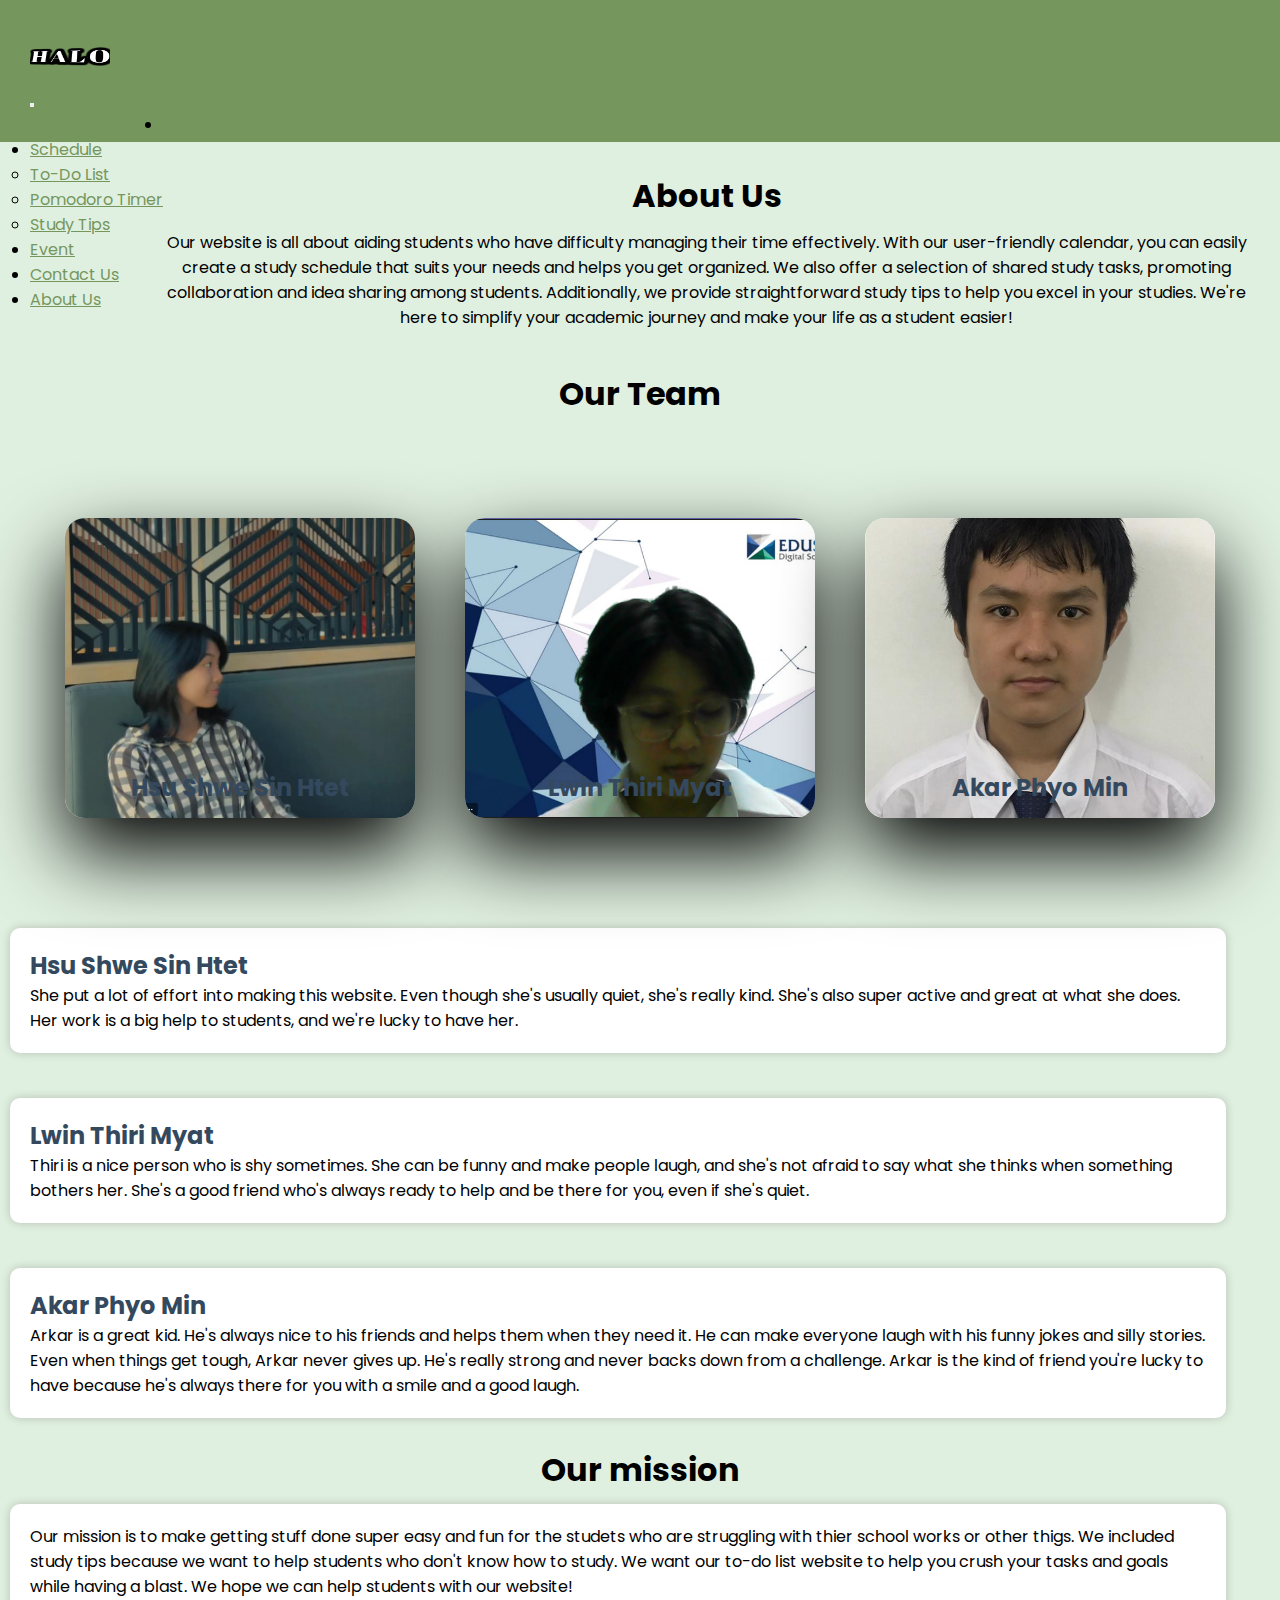
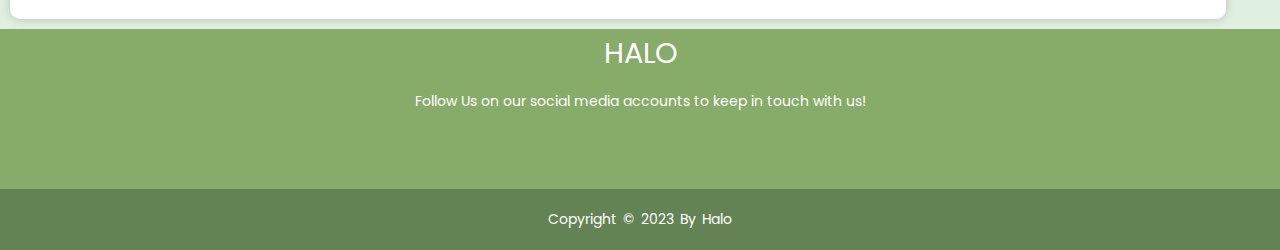
<file: page/about.html>
<!DOCTYPE html>
<html>
<head>
	<title>About Us</title>
  <link rel="icon" type="image/x-icon" href="../img/logo.png">
    <link href="https://cdn.jsdelivr.net/npm/bootstrap@5.0.2/dist/css/bootstrap.min.css" rel="stylesheet" integrity="sha384-EVSTQN3/azprG1Anm3QDgpJLIm9Nao0Yz1ztcQTwFspd3yD65VohhpuuCOmLASjC" crossorigin="anonymous">
    <link href="../Css/about.css" rel="stylesheet">
    <link rel="stylesheet" href="https://cdn.jsdelivr.net/npm/bootstrap-icons@1.10.3/font/bootstrap-icons.css">
    <link rel="stylesheet" href="https://cdnjs.cloudflare.com/ajax/libs/font-awesome/6.4.2/css/all.min.css" integrity="sha512-z3gLpd7yknf1YoNbCzqRKc4qyor8gaKU1qmn+CShxbuBusANI9QpRohGBreCFkKxLhei6S9CQXFEbbKuqLg0DA==" crossorigin="anonymous" referrerpolicy="no-referrer" />
</head>
<body>
    <nav class="navbar navbar-expand-lg navbar-dark container-fluid" >
      <a href="#" class="logo"><img src="../img/logo.png" alt="Logo"></a>
        <div class="container">
          <button class="navbar-toggler" type="button" data-bs-toggle="collapse" data-bs-target="#navbarNav" aria-controls="navbarNav" aria-expanded="false" aria-label="Toggle navigation">
            <span class="navbar-toggler-icon"></span>
          </button>
          <div class="collapse navbar-collapse" id="navbarNav">
            <ul class="navbar-nav">
              <a class="nav-link" href="../index.html">Home</a>
              <li class="nav-item dropdown">
                <a class="nav-link dropdown-toggle" href="#" id="navbarDropdown" role="button" data-bs-toggle="dropdown" aria-expanded="false">
                  Schedule
                </a>
                <ul class="dropdown-menu" aria-labelledby="navbarDropdown">
                  <li><a class="dropdown-item" href="todo.html">To-Do List</a></li>
                  <li><a class="dropdown-item" href="timer.html">Pomodoro Timer</a></li>
                  <li><a class="dropdown-item" href="studytip.html">Study Tips</a></li>
                </ul>
              </li>
              <li class="nav-item">
                <a class="nav-link" href="calender.html">Event</a>
              </li>
              <li class="nav-item">
                <a class="nav-link" href="contact.html">Contact Us</a>
              </li>
              <li class="nav-item">
                <a class="nav-link" href="about.html">About Us</a>
              </li>
            </ul>
          </div>
          <ul class="navbar-nav ms-auto">
            <li class="nav-item">
              <a class="nav-link" href="signup.html">Sign in/ Sign up</a>
            </li>
          </ul>
        </div>
    </nav>
    <div class="aboutus">
      <h1>About Us</h1>
      <p>Our website is all about aiding students who have difficulty managing their time effectively. With our user-friendly calendar, you can easily create a study schedule that suits your needs and helps you get organized. We also offer a selection of shared study tasks, promoting collaboration and idea sharing among students. Additionally, we provide straightforward study tips to help you excel in your studies. We're here to simplify your academic journey and make your life as a student easier!</p>
    </div>
    <h1 class="team">Our Team</h1>
    <div class="container2">
        <div class="card">
          <div class="imgBx">
              <img src="../img/Hsushwe.png">
          </div>
          <div class="content">
              <h2>Hsu Shwe Sin Htet</h2>
              <h3>Developer</h3>
              <ul class="socials-ac">
                <li><a href="https://www.facebook.com/profile.php?id=61553065602361&mibextid=2JQ9oc"><i class="fab fa-facebook"></i></a></li>
                <li><a href="https://www.instagram.com/hsushwesinhtet?igshid=NzZlODBkYWE4Ng%3D%3D"><i class="fab fa-instagram-square"></i></a></li>
              </ul> 
          </div>
      </div>
      <div class="card">
        <div class="imgBx">
            <img src="../img/thiri.png">
        </div>
        <div class="content">
            <h2>Lwin Thiri Myat</h2>
            <h3>Developer</h3>
            <ul class="socials-ac">
              <li><a href="#"><i class="fab fa-facebook"></i></a></li>
              <li><a href="#"><i class="fab fa-instagram-square"></i></a></li>
            </ul> 
        </div>
      </div>
      <div class="card">
        <div class="imgBx">
            <img src="../img/arkar.png">
        </div>
        <div class="content">
            <h2>Akar Phyo Min</h2>
            <h3>Developer</h3> 
            <ul class="socials-ac">
              <li><a href="https://www.facebook.com/profile.php?id=100079392758313"><i class="fab fa-facebook"></i></a></li>
              <li><a href="#"><i class="fab fa-instagram-square"></i></a></li>
            </ul>
        </div>
      </div>
    </div>
  <div class="members">
    <div class="member">
      <h2>Hsu Shwe Sin Htet</h2>
      <p>She put a lot of effort into making this website. Even though she's usually quiet, she's really kind. She's also super active and great at what she does. Her work is a big help to students, and we're lucky to have her. </p>
    </div><br>
    <div class="member">
      <h2>Lwin Thiri Myat</h2>
      <p>Thiri is a nice person who is shy sometimes. She can be funny and make people laugh, and she's not afraid to say what she thinks when something bothers her. She's a good friend who's always ready to help and be there for you, even if she's quiet. </p>
    </div><br>
    <div class="member">
      <h2>Akar Phyo Min</h2>
      <p>Arkar is a great kid. He's always nice to his friends and helps them when they need it. He can make everyone laugh with his funny jokes and silly stories. Even when things get tough, Arkar never gives up. He's really strong and never backs down from a challenge. Arkar is the kind of friend you're lucky to have because he's always there for you with a smile and a good laugh. </p>
    </div>
  </div>
  <br>
  <h1 class="team">Our mission</h1>
  <div class="member">
    <p>Our mission is to make getting stuff done super easy and fun for the studets who are struggling with thier school works or other thigs. We included study tips because we want to help students who don't know how to study. We want our to-do list website to help you crush your tasks and goals while having a blast. We hope we can help students with our website!</p> 
  </div>
  <footer>
    <div class="footer-content">
      <h3>HALO</h3>
      <p>Follow Us on our social media accounts to keep in touch with us!</p>
      <ul class="socials">
        <li><a href="https://www.facebook.com/profile.php?id=61553058461666"><i class="fab fa-facebook"></i></a></li>
        <li><a href="https://twitter.com/halo917373"><i class="fab fa-twitter-square"></i></a></li>
        <li><a href="#"><i class="fab fa-instagram-square"></i></a></li>
      </ul>
    </div>
    <div class="footer-bottom">
      <p>Copyright © 2023 by Halo</p>
    </div>
  </footer>
      <script src="https://cdn.jsdelivr.net/npm/bootstrap@5.0.2/dist/js/bootstrap.bundle.min.js" integrity="sha384-MrcW6ZMFYlzcLA8Nl+NtUVF0sA7MsXsP1UyJoMp4YLEuNSfAP+JcXn/tWtIaxVXM" crossorigin="anonymous"></script>
</body>
</html>
</file>
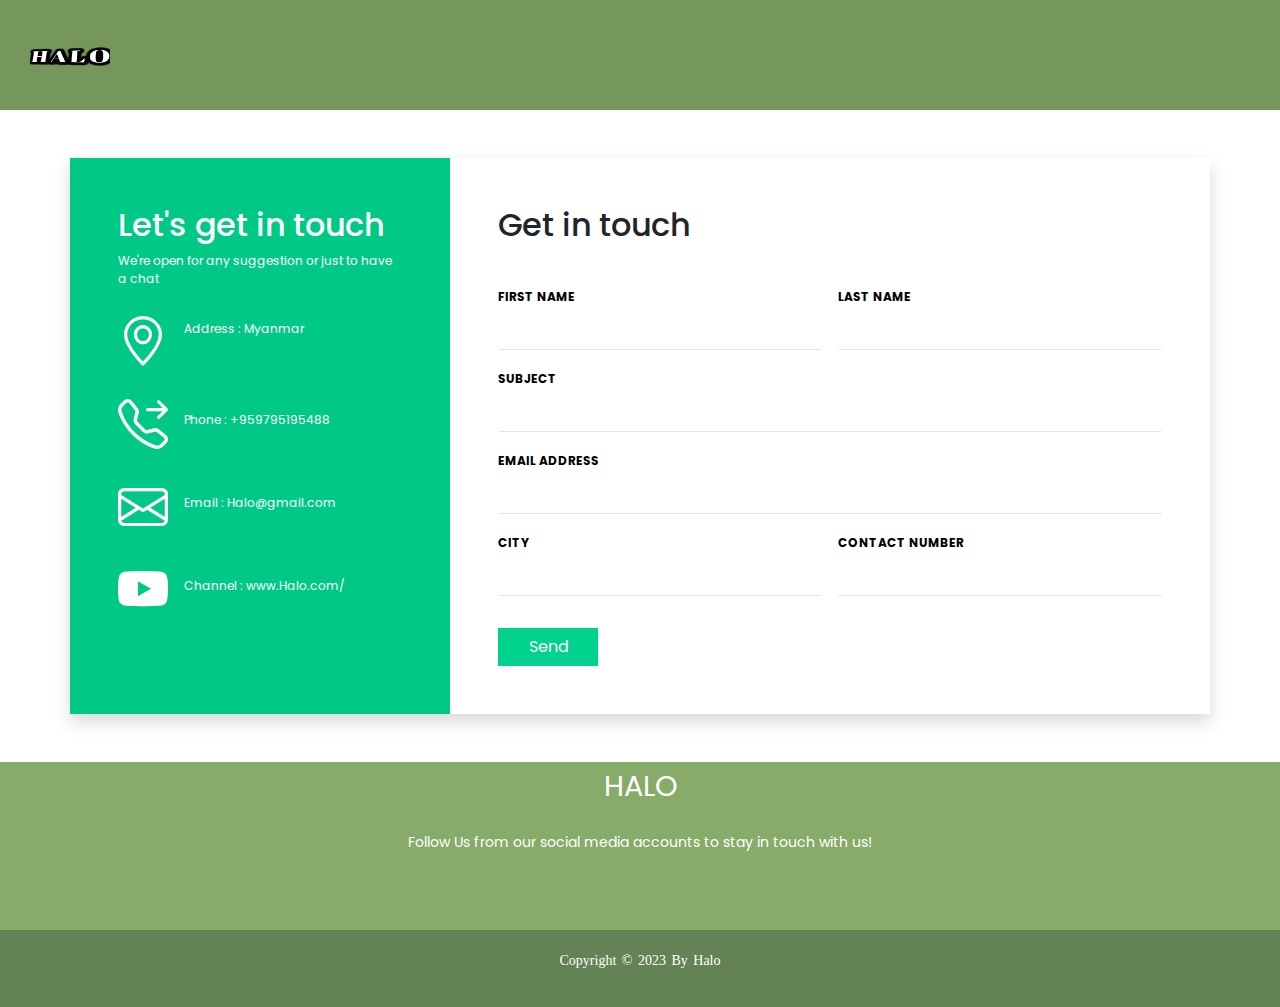
<file: page/contact.html>
<!DOCTYPE html>
<html lang="en">
<head>
    <meta charset="UTF-8">
    <meta http-equiv="X-UA-Compatible" content="IE=edge">
    <meta name="viewport" content="width=device-width, initial-scale=1.0">
    <title>Contact Form</title>
    <link rel="icon" type="image/x-icon" href="../img/logo.png">
  <link href="https://cdn.jsdelivr.net/npm/bootstrap@5.0.2/dist/css/bootstrap.min.css" rel="stylesheet">
    <link href="../Css/contactus.css" rel="stylesheet">
   
    <link rel="stylesheet" href="https://cdn.jsdelivr.net/npm/bootstrap-icons@1.10.3/font/bootstrap-icons.css">
    <link rel="stylesheet" href="https://cdnjs.cloudflare.com/ajax/libs/font-awesome/6.4.2/css/all.min.css" integrity="sha512-z3gLpd7yknf1YoNbCzqRKc4qyor8gaKU1qmn+CShxbuBusANI9QpRohGBreCFkKxLhei6S9CQXFEbbKuqLg0DA==" crossorigin="anonymous" referrerpolicy="no-referrer" />
</head>
<body>
  <nav class="navbar navbar-expand-lg navbar-dark container-fluid" id="mynav">
    <a href="#" class="logo"><img src="../img/logo.png" alt="Logo"></a>
    <div class="container">
      <button class="navbar-toggler" type="button" data-bs-toggle="collapse" data-bs-target="#navbarNav" aria-controls="navbarNav" aria-expanded="false" aria-label="Toggle navigation">
        <span class="navbar-toggler-icon"></span>
      </button>
      <div class="collapse navbar-collapse" id="navbarNav">
        <ul class="navbar-nav">
          <a class="nav-link" href="../index.html">Home</a>
          <li class="nav-item dropdown">
            <a class="nav-link dropdown-toggle" href="#" id="navbarDropdown" role="button" data-bs-toggle="dropdown" aria-expanded="false">
              Schedule
            </a>
            <ul class="dropdown-menu" aria-labelledby="navbarDropdown">
              <li><a class="dropdown-item" href="../page/todo.html">To-Do List</a></li>
              <li><a class="dropdown-item" href="../page/timer.html">Pomodoro Timer</a></li>
              <li><a class="dropdown-item" href="../page/studytip.html">Study Tips</a></li>
            </ul>
          </li>
          <li class="nav-item">
            <a class="nav-link" href="calender.html">Event</a>
          </li>
          <li class="nav-item">
            <a class="nav-link" href="contact.html">Contact Us</a>
          </li>
          <li class="nav-item">
            <a class="nav-link" href="about.html">About Us</a>
          </li>
        </ul>
      </div>
      <ul class="navbar-nav ms-auto">
        <li class="nav-item">
          <a class="nav-link" href="signup.html">Sign in/ Sign up</a>
        </li>
      </ul>
    </div>
  </nav>
    <div class="container mt-5 shadow ">
        <div class="row ">
            <div class="col-md-4 bg-green p-5 text-white order-sm-first order-last">
                <h2>Let's get in touch</h2>
                <p>We're open for any suggestion or just to have a chat</p>
                <div class="d-flex mt-2">
                    <i class="bi bi-geo-alt"></i>
                    <p class="mt-3 ms-3">Address : Myanmar</p>
                </div>
                <div class="d-flex mt-2">
                    <i class="bi bi-telephone-forward"></i>
                    <p class="mt-4 ms-3">Phone : +959795195488</p>
                </div>
                <div class="d-flex mt-2">
                    <i class="bi bi-envelope"></i>
                    <p class="mt-4 ms-3">Email : Halo@gmail.com</p>
                </div>
                <div class="d-flex mt-2">
                    <i class="bi bi-youtube"></i>
                    <p class="mt-4 ms-3">Channel : www.Halo.com/</p>
                </div>
            </div>
            <div class="col-md-8 p-5 ">
                <h2>Get in touch</h2>
                <form class="row g-3 contactForm mt-4">
                    <div class="col-md-6">
                      <label for="inputEmail4" class="form-label">First Name</label>
                      <input type="email" class="form-control" id="inputEmail4" required>
                    </div>
                    <div class="col-md-6">
                      <label for="inputPassword4" class="form-label">Last Name</label>
                      <input type="password" class="form-control" id="inputPassword4" required>
                    </div>
                    <div class="col-12">
                      <label for="inputAddress" class="form-label">Subject</label>
                      <input type="text" class="form-control" id="inputAddress" required>
                    </div>
                    <div class="col-12">
                        <label for="inputAddress" class="form-label">Email Address</label>
                        <input type="text" class="form-control" id="inputAddress" required>
                      </div>
                    <div class="col-md-6">
                      <label for="inputCity" class="form-label">City</label>
                      <input type="text" class="form-control" id="inputCity">
                    </div>
                    <div class="col-md-6">
                        <label for="inputCity" class="form-label">Contact Number</label>
                        <input type="text" class="form-control" id="inputCity" required>
                      </div>
                    <div class="col-12">
                      <button type="submit" class="btn btn-green mt-3">Send</button>
                    </div>
                  </form>
            </div>
        </div>
    </div>
    <br><br>
    <footer>
      <div class="footer-content">
        <h3>HALO</h3>
        <p>Follow Us from our social media accounts to stay in touch with us!</p>
        <ul class="socials">
          <li><a href="https://www.facebook.com/profile.php?id=61553058461666"><i class="fa-brands fa-facebook"></i></a></li>
          <li><a href="https://twitter.com/halo917373"><i class="fa-brands fa-square-x-twitter"></i></a></li>
          <li><a href="https://www.instagram.com"><i class="fa-brands fa-square-instagram"></i></a></li>
        </ul>
      </div>
      <div class="footer-bottom">
        <p>Copyright © 2023 by Halo</p>
      </div>
    </footer>    
    <script src="https://cdn.jsdelivr.net/npm/bootstrap@5.0.2/dist/js/bootstrap.bundle.min.js" integrity="sha384-MrcW6ZMFYlzcLA8Nl+NtUVF0sA7MsXsP1UyJoMp4YLEuNSfAP+JcXn/tWtIaxVXM" crossorigin="anonymous"></script>
</body>
</html>
</file>
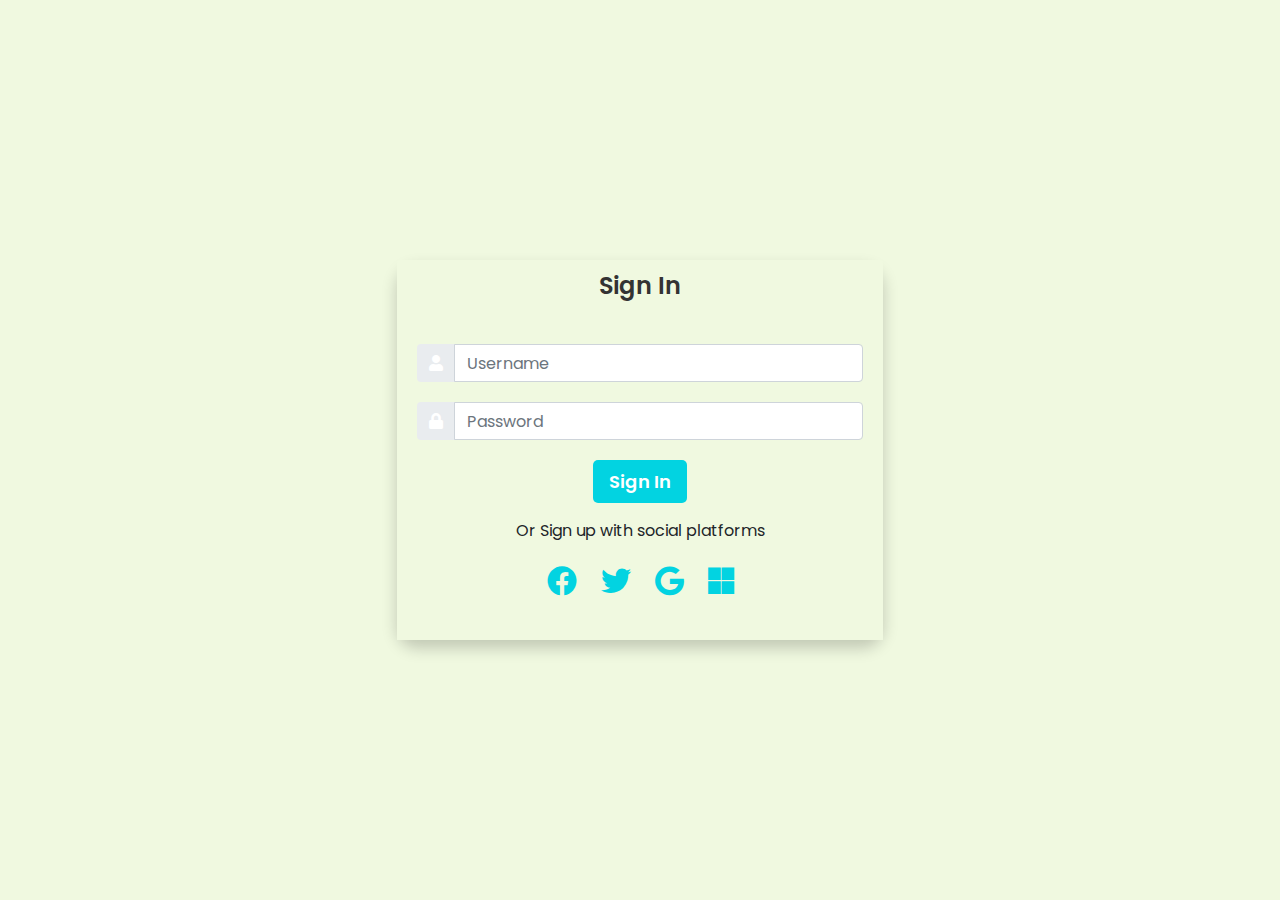
<file: page/signup.html>
<!DOCTYPE html>
<html lang="en">
<head>
    <meta charset="UTF-8">
    <meta name="viewport" content="width=device-width, initial-scale=1.0">
    <title>Sign In</title>
    <link rel="icon" type="image/x-icon" href="../img/logo.png">
    <!-- Include Font Awesome and Bootstrap CSS -->
    <link rel="stylesheet" href="https://cdnjs.cloudflare.com/ajax/libs/font-awesome/5.15.1/css/all.min.css">
    <link rel="stylesheet" href="https://stackpath.bootstrapcdn.com/bootstrap/4.5.2/css/bootstrap.min.css">
    <link rel="stylesheet" href="../Css/signup2.css">
</head>
<body>
    <div class="container">
        <div class="row justify-content-center">
            <div class="col-md-6">
                <div class="card">
                    <header class="card-header">
                        <h1 class="card-title">Sign In</h1>
                    </header>
                    <main class="card-body">
                        <form id="sign-in-form">
                            <div class="form-group">
                                <div class="input-group">
                                    <div class="input-group-prepend">
                                        <span class="input-group-text"><i class="fas fa-user"></i></span>
                                    </div>
                                    <input type="text" class="form-control" id="sign-in-username" name="sign-in-username" placeholder="Username" autocomplete="off" required>
                                </div>
                            </div>
                            <div class="form-group">
                                <div class="input-group">
                                    <div class="input-group-prepend">
                                        <span class="input-group-text"><i class="fas fa-lock"></i></span>
                                    </div>
                                    <input type="password" class="form-control" id="sign-in-password" name="sign-in-password" placeholder="Password" autocomplete="off" required>
                                </div>
                            </div>
                            <div class="text-center">
                                <button type="submit" class="btn btn-primary btn-lg">Sign In</button>
                            </div>
                        </form>
                        <p class="mt-3">Or Sign up with social platforms</p>
                        <p class="text-center">
                            <a href="https://www.facebook.com/signup" id="facebook-link" class="social-icon" aria-label="Facebook"><i class="fab fa-facebook"></i></a>
                            <a href="https://twitter.com/i/flow/signup" id="twitter-link" class="social-icon" aria-label="Twitter"><i class="fab fa-twitter"></i></a>
                            <a href="https://accounts.google.com/InteractiveLogin/signinchooser?flowEntry=ServiceLogin&flowName=GlifWebSignIn&hl=en-GB&ifkv=AVQVeyyGNDFAyzB3YRx77PzXzJ3XrHNk16nq1XIbcRYOjZ7jFa2jw7FAkRN-M5zFebFkGWd0jyLFyA&theme=glif" id="google-link" class="social-icon" aria-label="Google"><i class="fab fa-google"></i></a>
                            <a href="https://signup.live.com/signup?lcid=1033&wa=wsignin1.0&rpsnv=16&ct=1697557343&rver=7.5.2112.0&wp=MBI_SSL&wreply=https%3a%2f%2faccount.microsoft.com%2fauth%2fcomplete-signin%3rru%3dhttps%253A%252F%252Faccount.microsoft.com%252F%253Frefd%253Daccount.microsoft.com%2526refp%253Dsignedout-index&lc=1033&id=292666&lw=1&fl=easi2&mkt=en-US&lic=1&uaid=3af6e25f239a42f39943593f507252c2" id="microsoft-link" class="social-icon microsoft-icon" aria-label="Microsoft"><i class="fab fa-microsoft"></i></a>
                        </p>
                    </main>
                </div>
            </div>
        </div>
    </div>

    <!-- Include Bootstrap JS and jQuery -->
    <script src="https://code.jquery.com/jquery-3.5.1.slim.min.js"></script>
    <script src="https://cdn.jsdelivr.net/npm/@popperjs/core@2.9.3/dist/umd/popper.min.js"></script>
    <script src="https://stackpath.bootstrapcdn.com/bootstrap/4.5.2/js/bootstrap.min.js"></script>
    <script src="../JS/signup.js"></script>
</body>
</html>
</file>
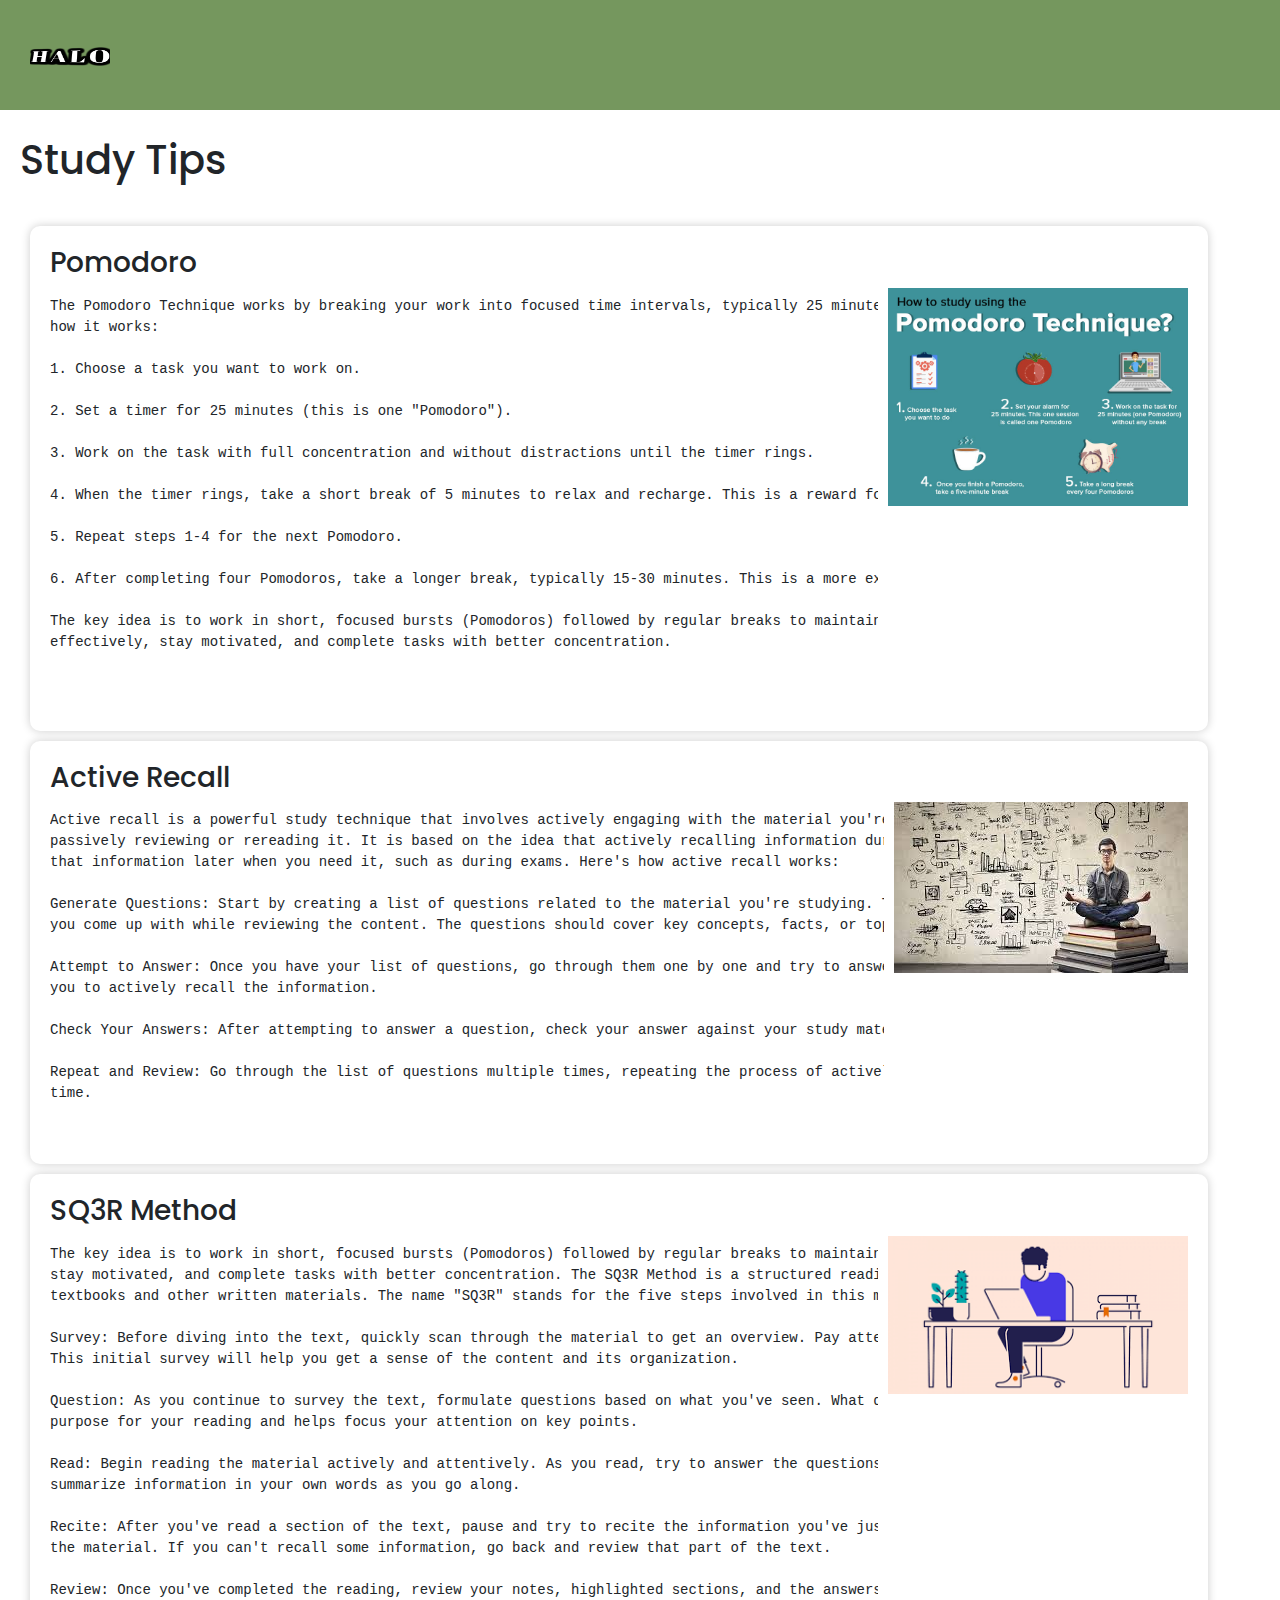
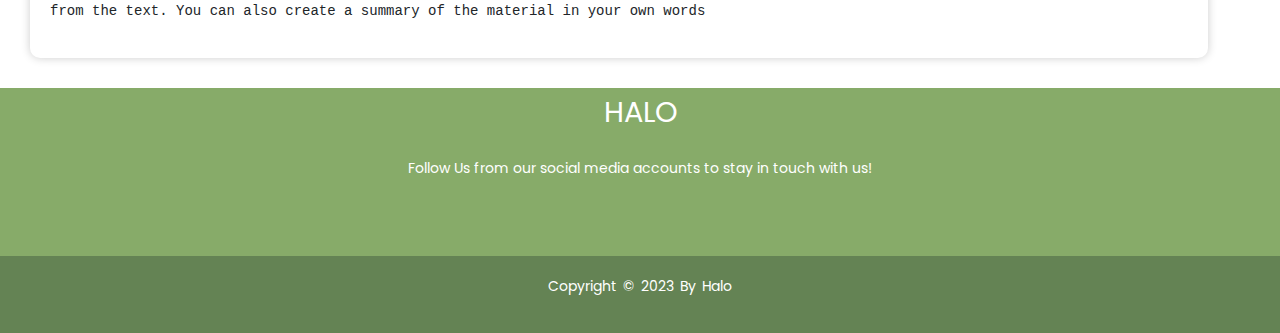
<file: page/studytip.html>
<!DOCTYPE html>
<html>
<head>
    <meta charset="utf-8">
    <meta name="viewport" content="width=device-width, initial-scale=1">
    <title>study tip</title>
    <link rel="icon" type="image/x-icon" href="../img/logo.png">
    <link href="../Css/study&timer.css" rel="stylesheet">
    <link href="https://cdn.jsdelivr.net/npm/bootstrap@5.0.2/dist/css/bootstrap.min.css" rel="stylesheet">
  <link rel="stylesheet" href="https://cdnjs.cloudflare.com/ajax/libs/font-awesome/6.4.2/css/all.min.css" integrity="sha512-z3gLpd7yknf1YoNbCzqRKc4qyor8gaKU1qmn+CShxbuBusANI9QpRohGBreCFkKxLhei6S9CQXFEbbKuqLg0DA==" crossorigin="anonymous" referrerpolicy="no-referrer" />
  <script src="https://cdn.jsdelivr.net/npm/@popperjs/core@2.9.2/dist/umd/popper.min.js"></script>
  <script src="https://cdn.jsdelivr.net/npm/bootstrap@5.0.2/dist/js/bootstrap.min.js"></script>
</head>
<body>
    <nav class="navbar navbar-expand-lg navbar-dark fixed-top" id="mynav">
      <a href="#" class="logo"><img src="../img/logo.png" alt="Logo"></a>
        <div class="container">
          <button class="navbar-toggler" type="button" data-bs-toggle="collapse" data-bs-target="#navbarNav" aria-controls="navbarNav" aria-expanded="false" aria-label="Toggle navigation">
            <span class="navbar-toggler-icon"></span>
          </button>
          <div class="collapse navbar-collapse" id="navbarNav">
            <ul class="navbar-nav">
              <a class="nav-link" href="../index.html">Home</a>
              <li class="nav-item dropdown">
                <a class="nav-link dropdown-toggle" href="#" id="navbarDropdown" role="button" data-bs-toggle="dropdown" aria-expanded="false">
                  Schedule
                </a>
                <ul class="dropdown-menu" aria-labelledby="navbarDropdown">
                  <li><a class="dropdown-item" href="page/todo.html">To-Do List</a></li>
                  <li><a class="dropdown-item" href="page/timer.html">Pomodoro Timer</a></li>
                  <li><a class="dropdown-item" href="studytip.html">Study Tips</a></li>
                </ul>
              </li>
              <li class="nav-item">
                <a class="nav-link" href="calender.html">Event</a>
              </li>
              <li class="nav-item">
                <a class="nav-link" href="contact.html">Contact Us</a>
              </li>
              <li class="nav-item">
                <a class="nav-link" href="about.html">About Us</a>
              </li>
            </ul>
          </div>
          <ul class="navbar-nav ms-auto">
            <li class="nav-item">
              <a class="nav-link" href="signup.html">Sign in/ Sign up</a>
            </li>
          </ul>
        </div>
      </nav><br><br><br><br>
      <div class="studytips">
    <h1>Study Tips</h1>
    <br>
    <div class="study">
    <h3>Pomodoro</h3>
    <img src="../img/studytip-1.png">
    <p><pre>The Pomodoro Technique works by breaking your work into focused time intervals, typically 25 minutes each, followed by short breaks. Here's a simplified version of 
how it works: 
        
1. Choose a task you want to work on. 

2. Set a timer for 25 minutes (this is one "Pomodoro"). 

3. Work on the task with full concentration and without distractions until the timer rings. 

4. When the timer rings, take a short break of 5 minutes to relax and recharge. This is a reward for completing one Pomodoro. 
        
5. Repeat steps 1-4 for the next Pomodoro. 
        
6. After completing four Pomodoros, take a longer break, typically 15-30 minutes. This is a more extended break to rest and refocus. 
        
The key idea is to work in short, focused bursts (Pomodoros) followed by regular breaks to maintain your productivity and prevent burnout. This technique helps you manage your time 
effectively, stay motivated, and complete tasks with better concentration. 
        
    </pre></p>
    </div>


    <div class="study">
    <h3>Active Recall</h3>
    <img src="../img/studytip-2.png">
    <p><pre>Active recall is a powerful study technique that involves actively engaging with the material you're trying to learn by testing your memory and retrieving information from your brain, rather than 
passively reviewing or rereading it. It is based on the idea that actively recalling information during your study sessions helps you strengthen your memory and improve your ability to retrieve 
that information later when you need it, such as during exams. Here's how active recall works:
        
Generate Questions: Start by creating a list of questions related to the material you're studying. These questions can be in the form of flashcards, practice quiz questions, or even questions 
you come up with while reviewing the content. The questions should cover key concepts, facts, or topics you want to remember.
        
Attempt to Answer: Once you have your list of questions, go through them one by one and try to answer them from memory. Don't refer to your notes or textbooks initially. This process forces 
you to actively recall the information.
        
Check Your Answers: After attempting to answer a question, check your answer against your study materials. This step helps you identify any mistakes or gaps in your knowledge.
        
Repeat and Review: Go through the list of questions multiple times, repeating the process of actively recalling and checking your answers. This spaced repetition helps reinforce your memory over 
time.</pre></p><br>
</div>
<div class="study">
<h3>SQ3R Method</h3>
<img src="../img/studytip-3.png">
    <p><pre>The key idea is to work in short, focused bursts (Pomodoros) followed by regular breaks to maintain your productivity and prevent burnout. This technique helps you manage your time effectively, 
stay motivated, and complete tasks with better concentration. The SQ3R Method is a structured reading and study technique that helps individuals better understand and retain information from 
textbooks and other written materials. The name "SQ3R" stands for the five steps involved in this method: Survey, Question, Read, Recite, and Review. Here's how each step works: 
        
Survey: Before diving into the text, quickly scan through the material to get an overview. Pay attention to headings, subheadings, bold or italicized text, graphics, and any summarizing sections. 
This initial survey will help you get a sense of the content and its organization. 
        
Question: As you continue to survey the text, formulate questions based on what you've seen. What do you want to learn or understand from this material? Creating questions beforehand provides a 
purpose for your reading and helps focus your attention on key points. 
        
Read: Begin reading the material actively and attentively. As you read, try to answer the questions you formulated in the previous step. Take notes, underline or highlight key points, and 
summarize information in your own words as you go along. 
        
Recite: After you've read a section of the text, pause and try to recite the information you've just learned from memory. This is a form of active recall, which reinforces your understanding of 
the material. If you can't recall some information, go back and review that part of the text. 
        
Review: Once you've completed the reading, review your notes, highlighted sections, and the answers to your questions. This step helps consolidate your understanding and reinforces the key points 
from the text. You can also create a summary of the material in your own words </pre></p>
    </div>  
    </div>
      
    <footer>
      <div class="footer-content">
        <h3>HALO</h3>
        <p>Follow Us from our social media accounts to stay in touch with us!</p>
        <ul class="socials">
          <li><a href="https://www.facebook.com/profile.php?id=61553058461666"><i class="fa-brands fa-facebook"></i></a></li>
          <li><a href="https://twitter.com/halo917373"><i class="fa-brands fa-square-x-twitter"></i></a></li>
          <li><a href="https://www.instagram.com"><i class="fa-brands fa-square-instagram"></i></a></li>
        </ul>
      </div>
      <div class="footer-bottom">
        <p>Copyright © 2023 by Halo</p>
      </div>
    </footer>    
</body>
</html>
</file>
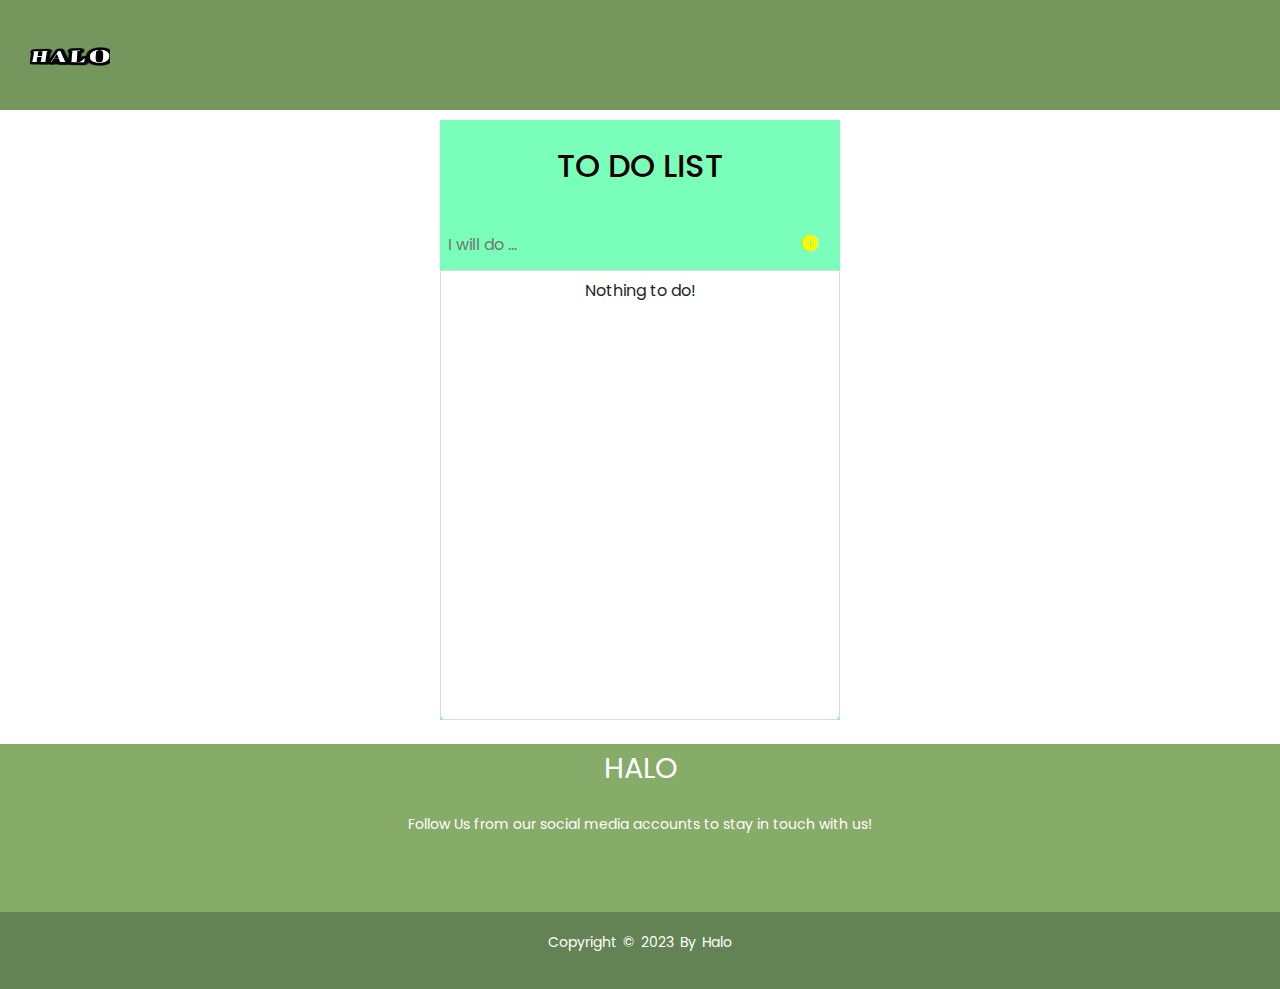
<file: page/todo.html>
<!DOCTYPE html>
<html lang="en">
  <head>
    <meta charset="UTF-8" />
    <meta http-equiv="X-UA-Compatible" content="IE=edge" />
    <meta name="viewport" content="width=device-width, initial-scale=1.0" />
    <title>To Do List In JavaScript</title>
    <link rel="icon" type="image/x-icon" href="../img/logo.png">
    <link rel="stylesheet" href="https://cdn.jsdelivr.net/npm/bootstrap-icons@1.8.3/font/bootstrap-icons.css" />
    <link rel="stylesheet" href="../Css/todo&event.css" />
    <link href="https://cdn.jsdelivr.net/npm/bootstrap@5.0.2/dist/css/bootstrap.min.css" rel="stylesheet">
  <link rel="stylesheet" href="https://cdnjs.cloudflare.com/ajax/libs/font-awesome/6.4.2/css/all.min.css" integrity="sha512-z3gLpd7yknf1YoNbCzqRKc4qyor8gaKU1qmn+CShxbuBusANI9QpRohGBreCFkKxLhei6S9CQXFEbbKuqLg0DA==" crossorigin="anonymous" referrerpolicy="no-referrer" />
  <script src="https://cdn.jsdelivr.net/npm/@popperjs/core@2.9.2/dist/umd/popper.min.js"></script>
  <script src="https://cdn.jsdelivr.net/npm/bootstrap@5.0.2/dist/js/bootstrap.min.js"></script>
  </head>
  <body>
    <nav class="navbar navbar-expand-lg navbar-dark fixed-top" id="mynav">
      <a href="#" class="logo"><img src="../img/logo.png" alt="Logo"></a>
      <div class="container">
        <button class="navbar-toggler" type="button" data-bs-toggle="collapse" data-bs-target="#navbarNav" aria-controls="navbarNav" aria-expanded="false" aria-label="Toggle navigation">
          <span class="navbar-toggler-icon"></span>
        </button>
        <div class="collapse navbar-collapse" id="navbarNav">
          <ul class="navbar-nav">
            <a class="nav-link" href="../index.html">Home</a>
            <li class="nav-item dropdown">
              <a class="nav-link dropdown-toggle" href="#" id="navbarDropdown" role="button" data-bs-toggle="dropdown" aria-expanded="false">
                Schedule
              </a>
              <ul class="dropdown-menu" aria-labelledby="navbarDropdown">
                <li><a class="dropdown-item" href="../page/todo.html">To-Do List</a></li>
                <li><a class="dropdown-item" href="../page/timer.html">Pomodoro Timer</a></li>
                <li><a class="dropdown-item" href="../page/studytip.html">Study Tips</a></li>
              </ul>
            </li>
            <li class="nav-item">
              <a class="nav-link" href="../page/calender.html">Event</a>
            </li>
            <li class="nav-item">
              <a class="nav-link" href="../page/contact.html">Contact Us</a>
            </li>
            <li class="nav-item">
              <a class="nav-link" href="../page/about.html">About Us</a>
            </li>
          </ul>
        </div>
        <ul class="navbar-nav ms-auto">
          <li class="nav-item">
            <a class="nav-link" href="../page/signup.html">Sign in/ Sign up</a>
          </li>
        </ul>
      </div>
    </nav>
    <br><br><br><br><br>

    <div class="container2">
      <header>
        <div class="header">
          <h2>TO DO LIST</h2>
        </div>
        <div class="new-todo">
          <form id="todoform">
            <input type="text" name="newtodo" id="newtodo" placeholder="I will do ..." />
            <button type="submit">
              <i class="bi bi-plus-circle-fill"></i>
            </button>
          </form>
        </div>
      </header>
      <div id="todos-list">
        <!-- <div class="todo" id="0">
          <i class="bi bi-circle"></i>
          <i class="bi bi-check-circle-fill"></i>
          <p class="">Go get milk.</p>
          <i class="bi bi-pencil-square"></i>
          <i class="bi bi-trash"></i>
        </div> -->
      </div>
      <div class="notification"></div>
    </div><br>
    
    <script src="../JS/todo.js"></script>
    <footer>
      <div class="footer-content">
        <h3>HALO</h3>
        <p>Follow Us from our social media accounts to stay in touch with us!</p>
        <ul class="socials">
          <li><a href="https://www.facebook.com/profile.php?id=61553058461666"><i class="fa-brands fa-facebook"></i></a></li>
          <li><a href="https://twitter.com/halo917373"><i class="fa-brands fa-square-x-twitter"></i></a></li>
          <li><a href="https://www.instagram.com"><i class="fa-brands fa-square-instagram"></i></a></li>
        </ul>
      </div>
      <div class="footer-bottom">
        <p>Copyright © 2023 by Halo</p>
      </div>
    </footer>    
  </body>
</html>
</file>
<file: Css/about.css>
@import url('https://fonts.googleapis.com/css?family=Poppins:100,200,300,400,500,600,700,800,900');

/* width */
::-webkit-scrollbar {
  width: 10px;
}

/* Track */
::-webkit-scrollbar-track {
  box-shadow: inset 0 0 5px grey; 
  border-radius: 10px;
}
 
/* Handle */
::-webkit-scrollbar-thumb {
  background: rgb(47, 128, 0); 
  border-radius: 10px;
}

/* Handle on hover */
::-webkit-scrollbar-thumb:hover {
  background: #71fc6a; 
}
*{
    margin: 0;
    padding: 0;
    box-sizing: border-box;
    font-family: 'Poppins' , sans-serif;
}
.aboutus{
    justify-content: center;
    align-items: center;
}
.container2{
   position: relative; 
   display: flex;
   justify-content: center;
   align-items: center;
   flex-wrap: wrap;
   gap: 100px 50px;
   padding: 100px 50px;
}
.container2 .card{
    position: relative;
    display: flex;
    justify-content: center;
    align-items: flex-start;
    width: 350px;
    height: 300px;
    background: #fff;
    border-radius: 20px;
    box-shadow: 0 35px 80px #000;
    transition: 0.5s;
}
.container2 .card:hover{
    height: 400px;
}
.container2.card.imgBx{
    position: absolute;
    top: 20px;
    width: 300px;
    height: 220px;
    background: #333;
    border-radius: 12px;
    overflow: hidden;
    transition: 0.5s;
}
.container2 .card:hover .imgBx{
    top: -100px;
    scale: 0.75;
    box-shadow: 0 15px 45px #000;
}
.container2 .card .imgBx img{
border-radius: 20px;
position: absolute;
top: 0;
left: 0;
width: 100%;
height: 100%;
object-fit: cover;
}
.container2 .card .content{
    position: absolute;
    top: 252px;
    width: 100%;
    padding: 0 30px;
    height: 35px;
    overflow: hidden;
    text-align: center;
    transition: 0.5s;
}
.container2 .card:hover .content{
    top: 150px;
    height: 250px;
}
.container2 .card .content h2{
    font-size: 1.5em;
    font-weight: 700;
}
.container2 .card .content p{
    color: #333;
    font-size: 1.05em;
}
/* navbar style */
.logo img {
	height: 50px;
	width: 80px;
  }
.navbar {
	padding: 30px;
	background-color: #75975e;
  }
  
  .navbar a {
	color: #75975e;
  }

.navbar-nav{
  float: left;
}
  .navbar.fixed-top {
    position: fixed;
    top: 0;
    left: 0;
    width: 100%;
    z-index: 1000;
  }
  
  /* Dropdown menu styles */
  .navbar a:not(.logo):hover {
	background-color: #ddd;
	color: black;
  }
  
  .dropdown-content {
	background-color: #75975e;
  }
  
  .dropdown-content a {
	color: black;
  }
  
  .dropdown-content a:hover {
	background-color: #c9c9c9;
	color: black;
  }
  .socials-ac {
    list-style: none;
    display: flex;
    align-items: center;
    justify-content: center;
    margin: 1rem 0 3rem 0;
    }
    
    .socials-ac li {
    margin: 0 10px;
    }
    
    .socials-ac a {
    text-decoration: none;
    color: rgb(0, 148, 86);
    }
    
    .socials-ac a i {
    font-size: 1.1rem;
    transition: color 0.4s ease;
    }
    
    .socials-ac a:hover i {
    color: #7cad92;
    }

    body {
      font-family: Arial, sans-serif;
      background-color: #e0f0e0; /* Soft green background color */
    }
    .member {
      width: 100%;
      max-width: 95%; /* Increase the max-width for larger boxes */
      margin: 10px;
      padding: 20px; /* Increase the padding for more space inside the boxes */
      background-color: #fff;
      border-radius: 10px;
      box-shadow: 0 0 10px rgba(0, 0, 0, 0.2);
      transition: box-shadow 0.3s; /* Smooth transition for box shadow */
    }

    .member:hover {
      box-shadow: 0 0 20px rgba(0, 0, 0, 0.4); /* Box shadow on hover */
    }

    .team {
      text-align: center;
    }

    h2 {
      color: #34495e; /* Dark text color for member names */
    }
    /* Footer styles */
   footer {
    position: relative;
    bottom: 0;
    left: 0;
    right: 0;
    background: #87ab69;
    height: auto;
    font-family: "Open Sans";
    color: #fff;
    width: 100%;
    }
    
    .footer-content {
    max-width: 1170px;
    margin: auto;
    display: flex;
    align-items: center;
    justify-content: center;
    flex-direction: column;
    text-align: center;
    }
    
    .footer-content h3 {
    font-size: 1.8rem;
    font-weight: 400;
    text-transform: capitalize;
    line-height: 3rem;
    }
    
    .footer-content p {
    max-width: 500px;
    margin: 10px auto;
    line-height: 28px;
    font-size: 14px;
    }
     /* Social links in the footer */
  .socials {
    list-style: none;
    display: flex;
    align-items: center;
    justify-content: center;
    margin: 1rem 0 3rem 0;
    }
    
    .socials li {
    margin: 0 10px;
    }
    
    .socials a {
    text-decoration: none;
    color: #fff;
    }
    
    .socials a i {
    font-size: 1.1rem;
    transition: color 0.4s ease;
    }
    
    .socials a:hover i {
    color: #c5b5b5;
    }
    
    /* Footer bottom section */
    .footer-bottom {
    background: #648354;
    width: 100%;
    padding: 20px 0;
    text-align: center;
    }
    
    .footer-bottom p {
    font-size: 14px;
    word-spacing: 2px;
    text-transform: capitalize;
    }
    
    .footer-bottom span {
    text-transform: uppercase;
    opacity: 0.4;
    font-weight: 200;
    }
    .aboutus {
      margin: 20px; 
      padding: 10px; 
    text-align: center;
    }
    .aboutus h1 {
      margin-bottom: 10px; 
    }
    .aboutus p {
      margin-top: 10px; 
      margin-bottom: 10px; 
    }
</file>
<file: Css/contactus.css>
@import url('https://fonts.googleapis.com/css?family=Poppins:100,200,300,400,500,600,700,800,900');

/* width */
::-webkit-scrollbar {
  width: 10px;
}

/* Track */
::-webkit-scrollbar-track {
  box-shadow: inset 0 0 5px grey; 
  border-radius: 10px;
}
 
/* Handle */
::-webkit-scrollbar-thumb {
  background: purple; 
  border-radius: 10px;
}

/* Handle on hover */
::-webkit-scrollbar-thumb:hover {
  background: #cb7cf2; 
}
body{
    font-family: 'Poppins' , sans-serif;
}
p{
    font-size: 12px;
}
.bg-green{
    background-color: #00c986 !important;
}
.form-control {
    height: 36px;
    background: #fff;
    color: rgba(0, 0, 0, 0.8);
    font-size: 14px;
    border-radius: 2px;
    box-shadow: none !important;
    border: 1px solid rgba(0, 0, 0, 0.1);
}
.contactForm .form-control {
    border: none;
    border-bottom: 1px solid rgba(0, 0, 0, 0.1);
    padding: 0;
}


.form-control:focus,.form-control:active {
    border-color: #01d28e !important;
}
.form-label {
    color: #000;
    text-transform: uppercase;
    font-size: 12px;
    font-weight: 700;
    margin-bottom: 0.5rem;
}
.btn.btn-green {
    background: #01d28e !important;
    border-color: #01d28e !important;
    color: #fff;
    width: 100px;
    border-radius: 0!important;
    
}
.btn.btn-primary:hover{
    background-color: #28a745!important;
}

.bi{
    font-size: 50px;
}
@media only screen and (max-width: 600px) {
  .container{
      width: 100%!important;
      padding-bottom: 207px!important;
  }
}
/* navbar style */
.logo img {
	height: 50px;
	width: 80px;
  }
  .navbar {
  padding: 30px;
	background-color: #75975e;
  height: auto;

  }
  .navbar a {
	color: #75975e;
  }
  .navbar.fixed-top {
    position: fixed;
    top: 0;
    left: 0;
    width: 100%;
    z-index: 1000;
  }
  
  /* Dropdown menu styles */
  .navbar a:not(.logo):hover {
	background-color: #ddd;
	color: black;
  }
  
  .dropdown-content {
	background-color: #75975e;
  }
  
  .dropdown-content a {
	color: black;
  }
  
  .dropdown-content a:hover {
	background-color: #c9c9c9;
	color: black;
  }
/* footer section */
  footer {
	position: relative;
	bottom: 0;
	left: 0;
	right: 0;
	background: #87ab69;
	height: auto;
	font-family: "Open Sans";
	color: #fff;
	width: 100%;
  }
  
  .footer-content {
	max-width: 1170px;
	margin: auto;
	display: flex;
	align-items: center;
	justify-content: center;
	flex-direction: column;
	text-align: center;
  font-family: 'Poppins' , sans-serif;
  }
  
  .footer-content h3 {
	font-size: 1.8rem;
	font-weight: 400;
	text-transform: capitalize;
	line-height: 3rem;
  }
  
  .footer-content p {
	max-width: 500px;
	margin: 10px auto;
	line-height: 28px;
	font-size: 14px;
  }
  
  /* Social links in the footer */
  .socials {
	list-style: none;
	display: flex;
	align-items: center;
	justify-content: center;
	margin: 1rem 0 3rem 0;
  }
  
  .socials li {
	margin: 0 10px;
  }
  
  .socials a {
	text-decoration: none;
	color: #fff;
  }
  
  .socials a i {
	font-size: 1.1rem;
	transition: color 0.4s ease;
  }
  
  .socials a:hover i {
	color: #c5b5b5;
  }
  
  /* Footer bottom section */
  .footer-bottom {
	background: #648354;
	width: 100%;
	padding: 20px 0;
	text-align: center;
  }
  
  .footer-bottom p {
	font-size: 14px;
	word-spacing: 2px;
	text-transform: capitalize;
  }
  
  .footer-bottom span {
	text-transform: uppercase;
	opacity: 0.4;
	font-weight: 200;
  }

.button{
	background-color: #007bff;
	color: #fff;
	border: none;
	padding: 10px 20px;
	margin-top: 10px;
	border-radius: 5px;
	cursor: pointer;
	text-decoration: none;
	font-size: 16px;
    font-weight: bold;
    text-transform: uppercase;
    letter-spacing: 1px;
    box-shadow: 0 2px 4px rgba(0, 0, 0, 0.2);
}
.button:hover{
	background-color: #0056b3;
	color: #fff;
	transform: scale(1.05);
}
</file>
<file: Css/signup2.css>
@import url('https://fonts.googleapis.com/css?family=Poppins:100,200,300,400,500,600,700,800,900');
/* width */
::-webkit-scrollbar {
    width: 10px;
  }
  
  /* Track */
  ::-webkit-scrollbar-track {
    box-shadow: inset 0 0 5px grey; 
    border-radius: 10px;
  }
   
  /* Handle */
  ::-webkit-scrollbar-thumb {
    background: rgb(47, 128, 0); 
    border-radius: 10px;
  }
  
  /* Handle on hover */
  ::-webkit-scrollbar-thumb:hover {
    background: #71fc6a; 
  }
  body {
    background-color: #f0f9e0; /* Pastel Green background */
    font-family: 'Poppins' , sans-serif;
    display: flex;
    align-items: center;
    justify-content: center;
    height: 100vh; /* Make sure the body takes up the full viewport height */
    margin: 0; /* Remove default body margin */
}

.card {
    border: none;
    border-radius: 20px; /* Curved border */
    box-shadow: 0 8px 16px 0 rgba(0, 0, 0, 0.2);
    animation: slide-in 0.5s ease-in-out;
    width: 90%; /* Make the card take up 90% of the viewport width */
    max-width: 500px; /* Set a maximum width for the card */
    margin: auto; /* Center the card horizontally */
}

@keyframes slide-in {
    0% {
        transform: translateY(-20px);
        opacity: 0;
    }
    100% {
        transform: translateY(0);
        opacity: 1;
    }
}

.card-header,
.card-body {
    background-color: #f0f9e0; /* Pastel Green header and body */
    text-align: center;
    border: none;
}

.card-title {
    font-size: 24px;
    color: #333;
    font-weight: 600;
}

.form-group {
    margin-bottom: 20px;
}

.input-group-text {
    border: none;
    color: white;
}

.btn-primary {
    background-color: #02d3e1;
    border: none;
    border-radius: 5px;
    font-size: 18px;
    font-weight: 600;
}

.btn-primary:hover {
    background-color: #00b3a2;
}

.social-icon {
    font-size: 30px;
    margin: 0 10px;
    color: #02d3e1;
    transition: transform 0.2s;
}

.social-icon:hover {
    transform: scale(1.1);
}

.microsoft-icon {
    color: #02d3e1;
}

.mt-3 {
    margin-top: 20px;
    text-align: center;
}
</file>
<file: Css/study&timer.css>
@import url('https://fonts.googleapis.com/css?family=Poppins:100,200,300,400,500,600,700,800,900');

* {
    font-family: 'Poppins', sans-serif;
}
/* width */
::-webkit-scrollbar {
	width: 10px;
  }
  
  /* Track */
  ::-webkit-scrollbar-track {
	box-shadow: inset 0 0 5px grey; 
	border-radius: 10px;
  }
   
  /* Handle */
  ::-webkit-scrollbar-thumb {
	background: rgb(47, 128, 0); 
	border-radius: 10px;
  }
  
  /* Handle on hover */
  ::-webkit-scrollbar-thumb:hover {
	background: #71fc6a; 
  }
body {
    overflow-x: hidden;
    background-color: #c7ddb5;
}

.studytips {
    background-color: #fff;
    margin-top: 20px;
    padding: 20px;
    overflow: hidden; /* Clear floats within the studytips container */
}

.studytips img {
    float: right;
    margin: 0 0 10px 10px;
    max-width: 300px; /* Adjust the maximum width of the images */
    height: auto;
}

/* navbar style */
.logo img {
	height: 50px;
	width: 80px;
  }
.navbar {
   
    background-color: #75975e;
    height: auto;
}
#mynav{
    padding: 30px;
}
.navbar a {
    color: #75975e;
}

.navbar.fixed-top {
    position: fixed;
    top: 0;
    left: 0;
    width: 100%;
    z-index: 1000;
}

/* Dropdown menu styles */
.navbar a:not(.logo):hover {
    background-color: #ddd;
    color: black;
}

.dropdown-content {
    background-color: #75975e;
}

.dropdown-content a {
    color: black;
}

.dropdown-content a:hover {
    background-color: #c9c9c9;
    color: black;
}
.study {
	width: 100%;
	max-width: 95%; /* Increase the max-width for larger boxes */
	margin: 10px;
	padding: 20px; /* Increase the padding for more space inside the boxes */
	background-color: #fff;
	border-radius: 10px;
	box-shadow: 0 0 10px rgba(0, 0, 0, 0.2);
	transition: box-shadow 0.3s; /* Smooth transition for box shadow */
  }

  .study:hover {
	box-shadow: 0 0 20px rgba(0, 0, 0, 0.4); /* Box shadow on hover */
  }

  .timer {
    display: flex;
    justify-content: center;
    align-items: center;
    text-align: center;
    flex-direction: column;
    color: #00bcd4;
    padding: 20px;
    height: 100vh;
    background-image: url('../img/timer-bg.png');
    background-size: cover;
    background-repeat: no-repeat;
    background-position: center center;
  }
  
  .time-display {
    font-size: 4em;
    margin-bottom:20px;
    color: #363636; /* Set the timer text color to white */
  }
  
  
  .controls {
    text-align: center;
  }
  
  button {
    background-color: #4caf50;
    color: #fff;
    border: none;
    border-radius: 5px;
    padding: 15px 30px;
    cursor: pointer;
    font-size: 1.5em;
    margin-right: 10px;
  }
  
  button:hover {
    background-color: #45a049;
  }
  
  .pause-button {
    border-radius: 10px; /* Adjust the value to control the degree of rounding */
    padding: 10px 20px; /* Adjust padding for the button */
  }
  .reset-icon {
    cursor: pointer;
    font-size: 34px;
    transition: transform 0.3s;
    color: #363636; /* Set the reset icon color to white */
  }
  
  .reset-icon.rotate {
    animation: rotate 1s;
    animation-fill-mode: forwards;
  }
  
  @keyframes rotate {
    0% {
      transform: rotate(0deg);
    }
    100% {
      transform: rotate(360deg);
    }
  }
  .button{
	background-color: #007bff;
	color: #fff;
	border: none;
	padding: 10px 20px;
	margin-top: 10px;
	border-radius: 5px;
	cursor: pointer;
	text-decoration: none;
	font-size: 16px;
    font-weight: bold;
    text-transform: uppercase;
    letter-spacing: 1px;
    box-shadow: 0 2px 4px rgba(0, 0, 0, 0.2);
}
.button:hover{
	background-color: #0056b3;
	color: #fff;
	transform: scale(1.05);
}
.timer-controls {
  display: flex;
  justify-content: space-around;
  margin-bottom: 20px;
}

.timer-controls button {
  border: none;
  border-radius: 20px;
  padding: 10px 20px;
  font-size: 14px;
  cursor: pointer;
  margin: 0 10px;
  background-color: #27ae60;
  color: #fff;
}

.timer-controls button:hover {
  background-color: #2ecc71;
}

.time-display {
  font-size: 3rem;
  text-align: center;
}

.reset-icon {
  cursor: pointer;
  font-size: 24px;
  transition: transform 0.3s;
}

.reset-icon.rotate {
  animation: rotate 1s;
  animation-fill-mode: forwards;
}

.start-button {
  border-radius: 20px;
}

.pause-button {
  background-color: #e74c3c;
}

.pause-button:hover {
  background-color: #c0392b;
}
 

/* Footer styles */
footer {
    position: relative;
    bottom: 0;
    left: 0;
    right: 0;
    background: #87ab69;
    height: auto;
    font-family: "Open Sans";
    color: #fff;
    width: 100%;
}

.footer-content {
    max-width: 1170px;
    margin: auto;
    display: flex;
    align-items: center;
    justify-content: center;
    flex-direction: column;
    text-align: center;
}

.footer-content h3 {
    font-size: 1.8rem;
    font-weight: 400;
    text-transform: capitalize;
    line-height: 3rem;
}

.footer-content p {
    max-width: 500px;
    margin: 10px auto;
    line-height: 28px;
    font-size: 14px;
}

/* Social links in the footer */
.socials {
    list-style: none;
    display: flex;
    align-items: center;
    justify-content: center;
    margin: 1rem 0 3rem 0;
}

.socials li {
    margin: 0 10px;
}

.socials a {
    text-decoration: none;
    color: #fff;
}

.socials a i {
    font-size: 1.1rem;
    transition: color 0.4s ease;
}

.socials a:hover i {
    color: #c5b5b5;
}

/* Footer bottom section */
.footer-bottom {
    background: #648354;
    width: 100%;
    padding: 20px 0;
    text-align: center;
}

.footer-bottom p {
    font-size: 14px;
    word-spacing: 2px;
    text-transform: capitalize;
}

.footer-bottom span {
    text-transform: uppercase;
    opacity: 0.4;
    font-weight: 200;
}
</file>
<file: Css/todo&event.css>
@import url('https://fonts.googleapis.com/css?family=Poppins:100,200,300,400,500,600,700,800,900');
* {
  font-family: 'Poppins', sans-serif;
}
/* width */
::-webkit-scrollbar {
  width: 10px;
}

/* Track */
::-webkit-scrollbar-track {
  box-shadow: inset 0 0 5px grey; 
  border-radius: 10px;
}
 
/* Handle */
::-webkit-scrollbar-thumb {
  background: rgb(1, 88, 6); 
  border-radius: 10px;
}

/* Handle on hover */
::-webkit-scrollbar-thumb:hover {
  background: #7cf2ad; 
}
*{
    font-family: 'Poppins' , sans-serif;
}
body {
  overflow-x: hidden;
}
#calendar {
  background-color: #fff; /* White background for the calendar */
  border-radius: 10px;
  box-shadow: 0 0 10px rgba(0, 0, 0, 0.2);
}
#add-event {
  background-color: #4CAF50; /* Green */
  border: none;
  color: white;
  padding: 10px 20px;
  text-align: center;
  text-decoration: none;
  display: inline-block;
  font-size: 16px;
  margin: 4px 2px;
  cursor: pointer;
  border-radius: 5px;
}

.fc-content {
  background-color: #b5ffdb; /* Soft green for the event content */
  border: 1px solid #61a897; /* Lighter green border */
}
.fc-title {
  color: #34495e; /* Dark text color for the event title */
}
/* navbar style */
.logo img {
	height: 50px;
	width: 80px;
  }
.navbar {
	padding: 30px;
	background-color: #75975e;
  height: auto;
  }
#mynav{
    padding: 30px;
}
  .navbar a {
	color: #75975e;
  }
  .navbar.fixed-top {
    position: fixed;
    top: 0;
    left: 0;
    width: 100%;
    z-index: 1000;
  }
  
  /* Dropdown menu styles */
  .navbar a:not(.logo):hover {
	background-color: #ddd;
	color: black;
  }
  
  .dropdown-content {
	background-color: #75975e;
  }
  
  .dropdown-content a {
	color: black;
  }
  
  .dropdown-content a:hover {
	background-color: #c9c9c9;
	color: black;
  }
  
   /* Footer styles */
  footer {
    position: relative;
    bottom: 0;
    left: 0;
    right: 0;
    background: #87ab69;
    height: auto;
    font-family: "Open Sans";
    color: #fff;
    width: 100%;
    }
    
    .footer-content {
    max-width: 1170px;
    margin: auto;
    display: flex;
    align-items: center;
    justify-content: center;
    flex-direction: column;
    text-align: center;
    }
    
    .footer-content h3 {
    font-size: 1.8rem;
    font-weight: 400;
    text-transform: capitalize;
    line-height: 3rem;
    }
    
    .footer-content p {
    max-width: 500px;
    margin: 10px auto;
    line-height: 28px;
    font-size: 14px;
    }
    
    /* Social links in the footer */
    .socials {
    list-style: none;
    display: flex;
    align-items: center;
    justify-content: center;
    margin: 1rem 0 3rem 0;
    }
    
    .socials li {
    margin: 0 10px;
    }
    
    .socials a {
    text-decoration: none;
    color: #fff;
    }
    
    .socials a i {
    font-size: 1.1rem;
    transition: color 0.4s ease;
    }
    
    .socials a:hover i {
    color: #c5b5b5;
    }
    
    /* Footer bottom section */
    .footer-bottom {
    background: #648354;
    width: 100%;
    padding: 20px 0;
    text-align: center;
    }
    
    .footer-bottom p {
    font-size: 14px;
    word-spacing: 2px;
    text-transform: capitalize;
    }
    
    .footer-bottom span {
    text-transform: uppercase;
    opacity: 0.4;
    font-weight: 200;
    }
   
    :root {
      --container-height: 600px;
      --contaier-width: 400px;
      --header-height: 150px;
    }
    
    * {
      padding: 0;
      margin: 0;
      box-sizing: border-box;
      font-family: 'Poppins', sans-serif;
    }
    body {
      width: 100vw;
      height: 100vh;
      /* display: flex; */
      align-items: center;
      justify-content: center;
    }
    
    .container2 {
      background-color: rgb(121, 255, 186);
      width: var(--contaier-width);
      height: var(--container-height);
      position: relative;
      overflow: hidden;
      margin-top: 140px;
      margin: auto;
    }
    header {
      width: 100%;
      height: var(--header-height);
      background-size: cover;
      border-radius: 5px 5px 0 0;
    }
    .header {
      width: 100%;
      height: 100px;
      display: flex;
      align-items: center;
      justify-content: center;
      color: #160000;
    }
    .new-todo {
      width: 100%;
      height: 50px;
      padding: 0.25rem 0;
    }
    .new-todo form {
      display: flex;
      align-items: center;
    }
    .new-todo form input {
      flex: 1;
      height: 40px;
      background-color: transparent;
      border: none;
      border-right: 0px;
      outline: transparent;
      padding-left: 0.5rem;
      font-size: 1rem;
      color: #160000;
    }
    .new-todo form button {
      width: 60px;
      height: 40px;
      font-size: 1rem;
      background-color: transparent;
      color: rgb(255, 247, 0);
      border: none;
      border-left: 0px;
      cursor: pointer;
      
    }
    .new-todo form button:hover {
      text-shadow: 1px 1px 20px rgba(0, 0, 0, 0.8);
    }
    
    #todos-list {
      height: calc(var(--container-height) - var(--header-height));
      background-color: #fff;
      padding: 0.5rem;
      border: 1px solid rgb(219, 219, 219);
      overflow: scroll;
      border-radius: 0 0 5px 5px;
    }
    
    #todos-list .todo {
      display: flex;
      align-items: center;
      padding: 0.75rem 0.5rem;
      border-radius: 5px;
    }
    #todos-list .todo:hover {
      background-color: rgba(0, 0, 0, 0.1);
    }
    #todos-list .todo * {
      cursor: pointer;
      margin-right: 0.5rem;
    }
    #todos-list .todo i {
      font-size: 0.9rem;
    }
    #todos-list .todo p {
      flex: 1;
      word-break: break-all;
    }
    .checked {
      text-decoration: line-through;
      color: grey;
    }
    #todos-list .todo .bi-pencil-square {
      color: rgb(31, 177, 48);
    }
    #todos-list .todo .bi-trash {
      color: rgb(236, 82, 82);
      margin: 0;
    }
    
    .notification {
      position: absolute;
    
      width: calc(3 * var(--contaier-width) / 4);
      height: 60px;
    
      display: flex;
      justify-content: center;
      align-items: center;
    
      opacity: 0.9;
    
      border-radius: 8px;
      background-color: rgb(233, 81, 81);
      top: 10px;
      right: calc(-3 * var(--contaier-width) / 4);
    
      color: #fff;
    
      transition: 300ms right ease-in-out;
    }
    
    .notif-enter {
      right: 10px;
    }
</file>
